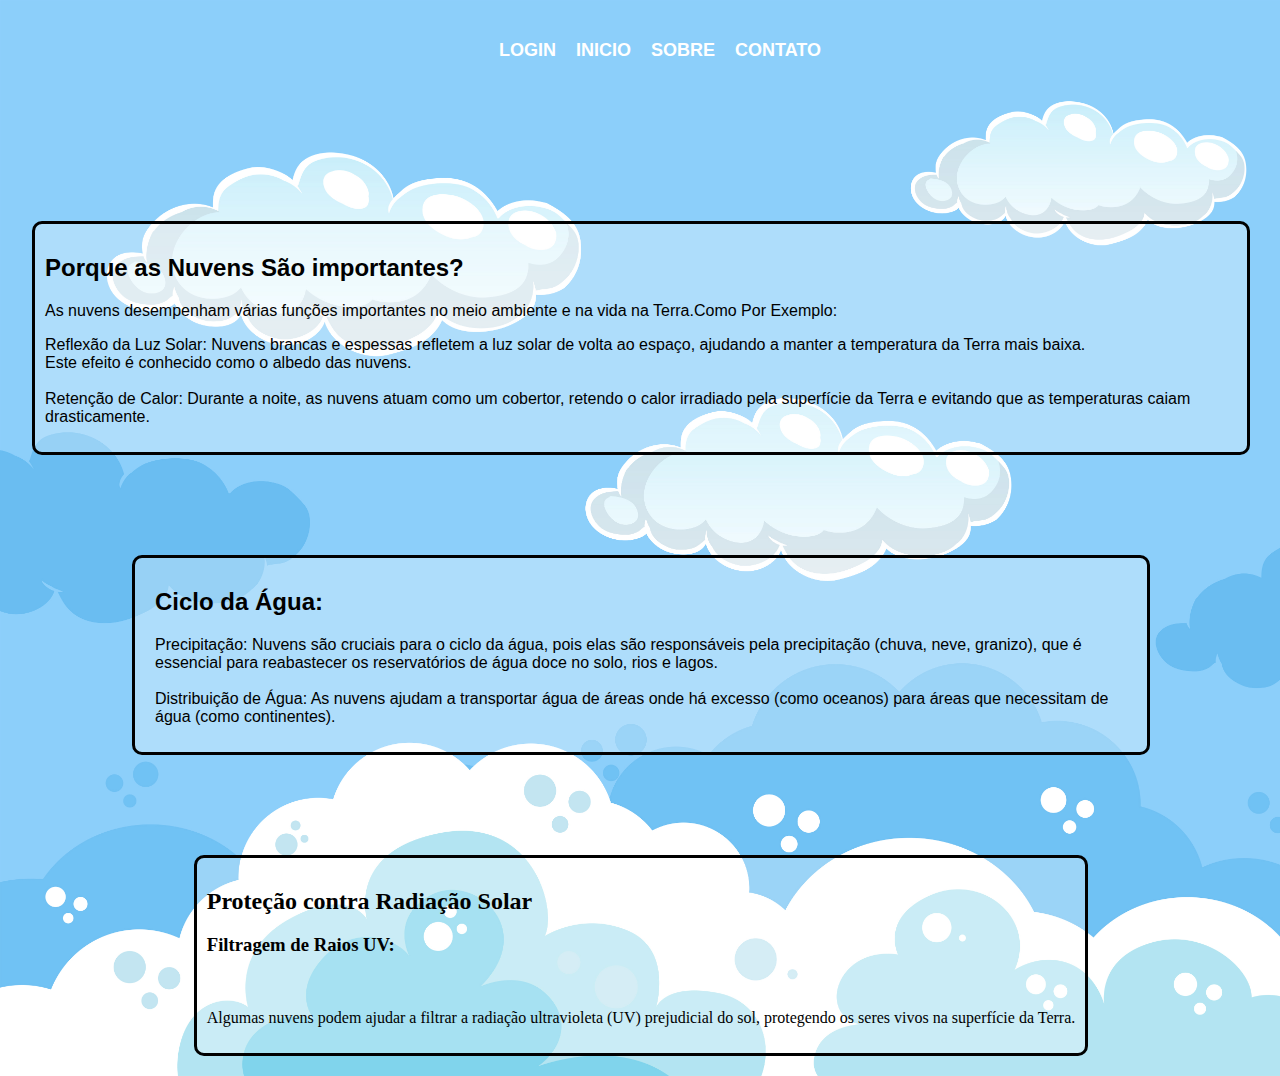
<file: index.html>
<!DOCTYPE html>
<html lang="en">
<head>
    <meta charset="UTF-8">
    <meta name="viewport" content="width=device-width, initial-scale=1.0">
    <title>Document</title>
    <link rel="stylesheet" href="assets/css/style.css">
</head>
<body>
    <div>
    <!--Start nav Menu-->
    <nav class="menu">
        <ul>
            <li><a href="login.html" class="log">Login</a></li>
            <li><a href="#" class="link">Inicio</a></li>
            <li><a href="#" class="link">Sobre</a></li>
            <li><a href="#" class="link">Contato</a></li>
            
        </ul>
    </nav>
    <!--Final do Nav Menu-->
    </div>

    <!--Inicio da Div da Section1-->
    <div class="container">
        <section class="nuvens">
            <h2 class="h2-title">Porque as Nuvens São importantes?</h2>
            <p>
                As nuvens desempenham várias funções importantes 
                no meio ambiente e na vida na Terra.Como Por Exemplo:
                </p>
             <p>
                    Reflexão da Luz Solar: Nuvens brancas e espessas 
                    refletem a luz solar de volta ao espaço, ajudando
                     a manter a temperatura da Terra mais baixa. <br>
                     Este efeito é conhecido como o albedo das nuvens.
                    <br>
                   <br> Retenção de Calor: Durante a noite, as nuvens atuam como um cobertor, 
                   retendo o calor irradiado pela superfície da Terra e evitando que as temperaturas caiam drasticamente.
                </p>
            
        </section> <!--Final Section1-->

        <section class="water"> <!--Inicio Section2-->
            <h2> Ciclo da Água:</h2>

            <p>
                Precipitação: Nuvens são cruciais para o ciclo da água, pois elas são responsáveis pela 
                precipitação (chuva, neve, granizo), que é essencial 
                para reabastecer os reservatórios de água doce no solo, 
                rios e lagos.
                <br>
                <br>
                Distribuição de Água: As nuvens ajudam a 
                transportar água de áreas onde há excesso 
                (como oceanos) para áreas que necessitam de água (como continentes).
            </p>

        </section> <!--Final Section2-->

        <section class="proct-radius"> <!--Inciio Section3-->
            <h2>Proteção contra Radiação Solar</h2>
            <p>
                <h3>Filtragem de Raios UV:</h3>
                <br>
               <p>Algumas nuvens podem ajudar a filtrar a
                 radiação ultravioleta (UV) prejudicial do sol, 
                 protegendo os seres vivos na superfície da Terra.
                </p> 

            </p>
        </section> <!--Final Section3 -->
    </div>

</body>
</html>
</file>
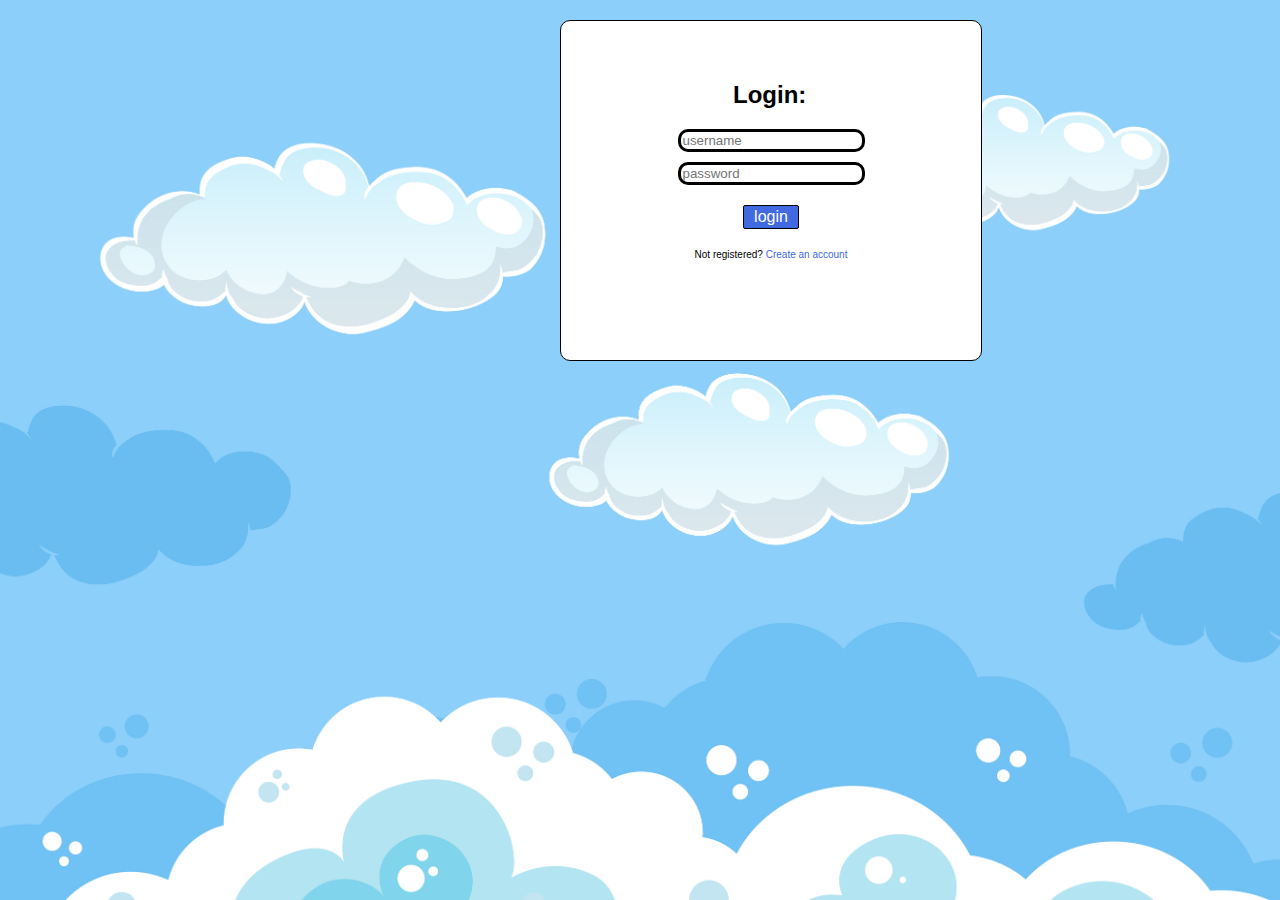
<file: login.html>
<!DOCTYPE html>
<html lang="en">
<head>
    <meta charset="UTF-8">
    <meta name="viewport" content="width=device-width, initial-scale=1.0">
    <title>Document</title>
    <link rel="stylesheet" href="/assets/css/login.css">
</head>
<body>
 
    <div class="login-page">
        <div class="form">
            
            <form class="login-form" action="index.html" method="post">
                <h2>Login:</h2>
                <input type="text" placeholder="username"/>
                
                <input type="password" placeholder="password"/>
                <button class="botao">login</button>
                
                <p class="message">Not registered? <a href="register.html">Create an account</a></p>
            </form>
    
    </div> 


</body>
</html>
</file>
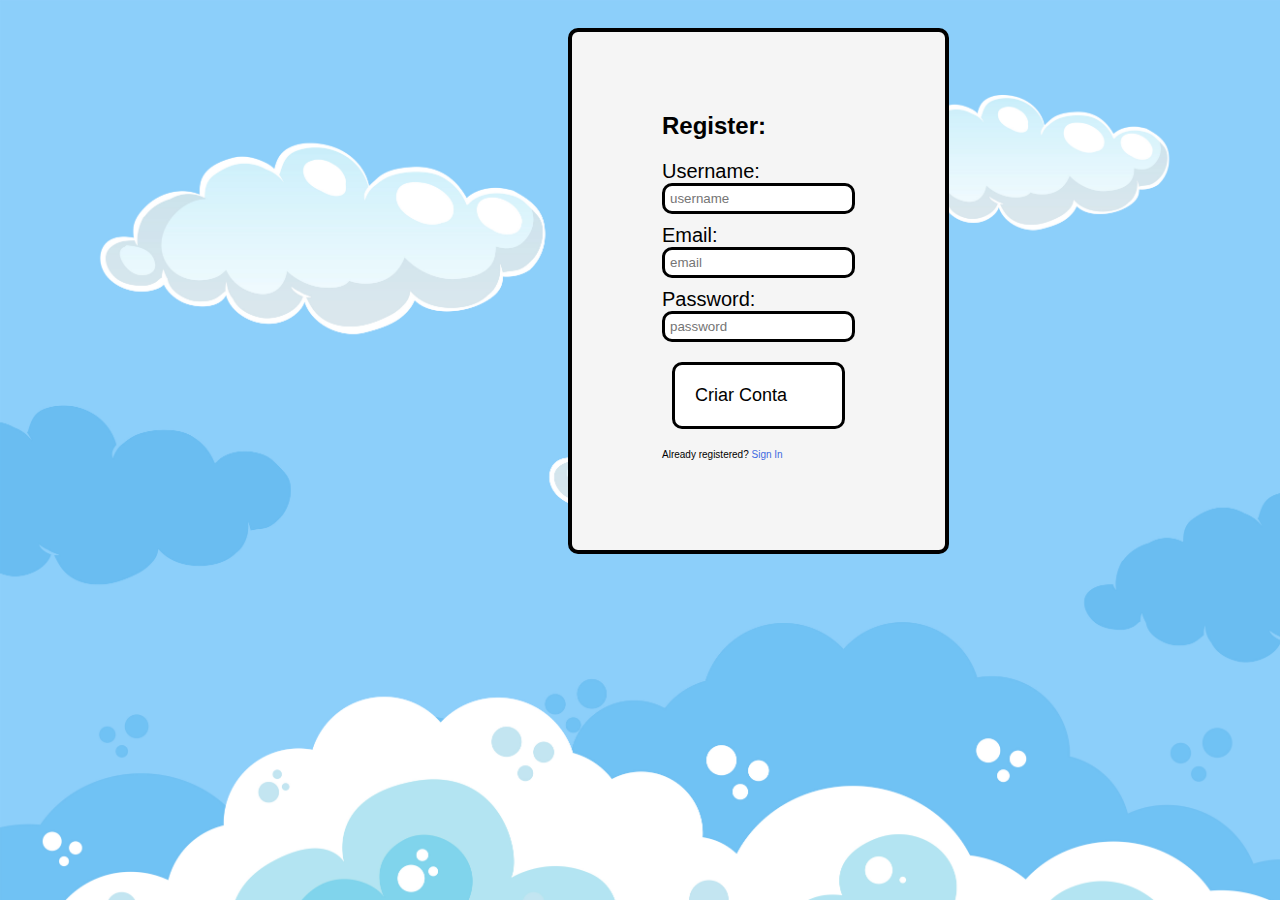
<file: register.html>
<!DOCTYPE html>
<html lang="en">
<head>
    <meta charset="UTF-8">
    <meta name="viewport" content="width=device-width, initial-scale=1.0">
    <link rel="stylesheet" href="/assets/css/register.css">
    <title>Register</title>
</head>
<body>
    <div class="container">
        
        <form class="register-form" action="index.html" method="get">
            <h2>Register:</h2>
             <label for="username">Username:</label>
             <input type="text" name="username" id="username" placeholder="username">
            <label for="email">Email:</label>
           
            <input type="email" name="email" id="email" placeholder="email">
            <label for="password">Password:</label>
            <input type="password" name="password" id="password" placeholder="password">
             <a class="button" href="index.html">Criar Conta</a>
             <p class="message">Already registered? <a href="login.html">Sign In</a></p>
            
        </form>
    </div>
    
</body>
</html>
</file>
<file: assets/css/style.css>
body {
    margin: 0px;
    background-image: url(../img/10550.jpg);
    background-size: cover;
}
nav  {
    justify-content: center;
    align-items: center;
    display: flex;
    text-align: left;
    margin-top: 0;
    padding: 24px;
    font-family: sans-serif;
}
.link {
    color: white;
    text-decoration: none;
    padding: 10px;
    font-family: Arial, sans-serif; 
    font-size: 18px; 
    font-weight: bold; 
    text-transform: uppercase; 
    transition: color 0.3 ease;
}

a:hover{
    width: 100%;
    color: black;
}

.link {
    padding-bottom: 10px;
    margin-bottom: 10px;
}
nav ul {
    list-style: none;
    display: flex; 
    justify-content: space-between; 
}

.log {
    color: white;
    text-decoration: none;
    padding: 10px;
    font-family: Arial, Helvetica, sans-serif;
    font-size: 18px;
    font-weight: bold;
    text-transform: uppercase;
    
}

.container {
    display: flex;
    justify-content:center;
    align-items: center;
    flex-direction: column;
    margin-top: 100px;
    padding: 20px 30px 20px 2rem;
    font-family: sans-serif;
}
.nuvens {
    border: 3px solid black;
    border-radius: 10px;
    padding: 10px;
    background-color: rgba(255,255, 255, 0.3);

}
.nuvens p {
    font-family: sans-serif;
}
.water p {
    font-family: sans-serif;
}
.h2-tile {
    font-family: sans-serif;
    font-size: 20px;
    font-weight: bold;
    text-transform: uppercase;
    margin-bottom: 10px;
}

.water {
    padding: 10px 20px;
    margin: 100px;
    border: 3px solid black;
    border-radius: 10px;
    background-color: rgba(255,255, 255, 0.3);
}

.proct-radius {
    border: 3px solid black;
    border-radius: 10px;
    padding: 10px;
    background-color: rgba(255,255, 255, 0.3);
    font-family: serif;
}
</file>
<file: assets/css/login.css>
.login-page {
    width: 30px;
}

.botao {
    border-color: white;
    border-radius: 2px;
    color: #fff;;
    margin: 7px;
    cursor: pointer;
    background:  #4169E1; 
    border: 1px solid black;
    padding: 2px 10px;
    font-size: 16px;
    margin:  10px; 
}

.login-form {
    width: 300px;
    margin: 20px auto 20px 20rem;
    padding: 40px 60px 90px; 
    border: 1px solid black;
    border-radius: 10px; 
    background-color:#fff;
    display: flex;
    flex-direction: column;
    align-items: center;
}

body {
    margin: 20px auto 20px 15rem;
    background-image: url(../img/10550.jpg);
    background-repeat: no-repeat;
    background-size: cover;

}

h2 {
    font-family: sans-serif;
    margin: 20px auto 20px 7rem;
    color: black;
}

input[type="text"], 
input[type="password"] {
    margin-bottom: 10px;
    border: 3px solid;
    border-radius: 10px;


}
.message {
    font-family: Arial, Helvetica, sans-serif;
    font-size: 10px;
}
input:hover {
    border: 3px solid #4169E1;
}
.message a {
    color: #4169E1;
    text-decoration: none;
    font-family: sans-serif;
}
</file>
<file: assets/css/register.css>
.container {
    width: 300px;
    display: flex;
    justify-content: left;


}
label {
    font-family: sans-serif;
    padding: 0px;
    margin-bottom:0;
    font-size: 20px;
}

button {
    border-radius: 10px ;
    border: 3px solid black;
}

input {
    margin-bottom: 10px;
    border: 3px solid black;
    border-radius: 10px;
    padding: 5px;
}
input:hover {
    border: 3px solid #4169E1;
}
body {
    background-image: url(../img/10550.jpg);
    background-attachment: no-repeat;
    background-size: cover;
    font-family: sans-serif;
}

.register-form {
    width: 350px;
    display: flex;
    margin: 20px 22px 20px 35rem;
    padding: 60px 90px 80px;
    background-color: whitesmoke;
    flex-direction: column;
    align-items: letf;
    border: 4px solid black;
    border-radius: 10px;
}

a.button {
  text-decoration: none;
  color: black;
  background-color: white;
  padding: 20px 20px;
  margin: 10px 10px 10px 10px;
  border-radius: 10px;
  border: 3px solid black;
  font-size: 18px;

}
a.button:hover { 
    color: black;
    cursor: pointer;
    background-color: #4169E1;
    transition: all 0.5s ease;
}
h2 {
    font-family: sans-serif;
}
.message {
    font-family: Arial, Helvetica, sans-serif;
    font-size: 10px;
    
}
.message a {
    color: #4169E1;
    text-decoration: none;
}
</file>
